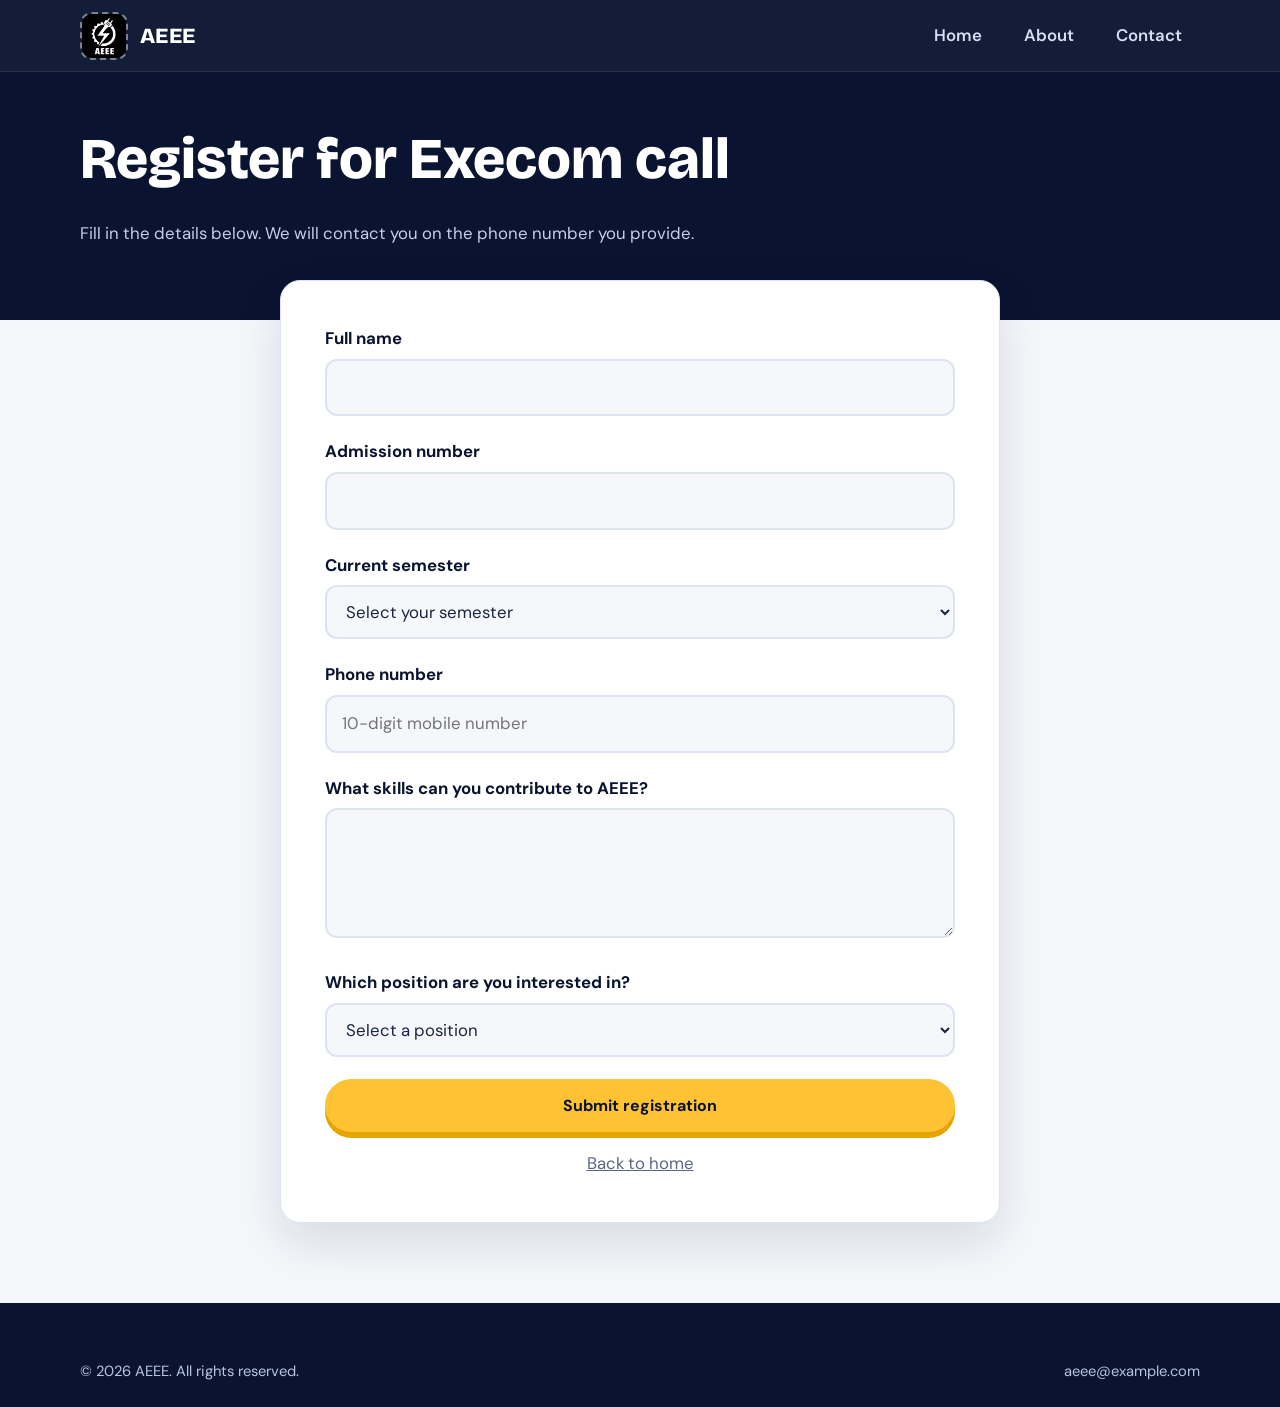
<file: register.html>
<!DOCTYPE html>
<html lang="en">
<head>
  <meta charset="UTF-8">
  <meta name="viewport" content="width=device-width, initial-scale=1">
  <title>AEEE | Execom Registration</title>
  <meta name="description" content="Register for the AEEE Execom call.">
  <link rel="icon" href="images/favicon.svg" type="image/svg+xml">
  <link rel="preconnect" href="https://fonts.googleapis.com">
  <link rel="preconnect" href="https://fonts.gstatic.com" crossorigin>
  <link href="https://fonts.googleapis.com/css2?family=Bricolage+Grotesque:opsz,wght@12..96,700;12..96,800&family=DM+Sans:wght@400;500;700&display=swap" rel="stylesheet">
  <link rel="stylesheet" href="style.css">
</head>
<body>
  <a class="skip-link" href="#form-title">Skip to form</a>

  <header class="site-header">
    <div class="container header-inner">
      <a class="brand" href="index.html#home" aria-label="AEEE home">
        <span class="logo-slot"><img src="logo.jpeg" alt="AEEE logo"></span>
        <span class="brand-name">AEEE</span>
      </a>
      <button class="nav-toggle" aria-label="Toggle menu" aria-expanded="false" aria-controls="nav-links">
        <span></span><span></span><span></span>
      </button>
      <nav aria-label="Main">
        <ul class="nav-links" id="nav-links">
          <li><a href="index.html#home">Home</a></li>
          <li><a href="index.html#about">About</a></li>
          <li><a href="index.html#contact">Contact</a></li>
        </ul>
      </nav>
    </div>
  </header>

  <main>
    <section class="page-head">
      <div class="container">
        <h1 id="form-title">Register for Execom call</h1>
        <p>Fill in the details below. We will contact you on the phone number you provide.</p>
      </div>
    </section>

    <section class="form-wrap">
      <div class="container">
        <form class="form-card" id="execom-form" novalidate>
          <div class="form-status" id="form-status" role="status" aria-live="polite"></div>

          <div class="field">
            <label for="fullName">Full name</label>
            <input type="text" id="fullName" name="fullName" autocomplete="name" required>
            <div class="error-msg">Enter your full name.</div>
          </div>

          <div class="field">
            <label for="admissionNumber">Admission number</label>
            <input type="text" id="admissionNumber" name="admissionNumber" required>
            <div class="error-msg">Enter your admission number.</div>
          </div>

          <div class="field">
            <label for="semester">Current semester</label>
            <select id="semester" name="semester" required>
              <option value="" selected disabled>Select your semester</option>
              <option>S1</option>
              <option>S3</option>
              <option>S5</option>
              <option>S7</option>
            </select>
            <div class="error-msg">Select your current semester.</div>
          </div>

          <div class="field">
            <label for="phone">Phone number</label>
            <input type="tel" id="phone" name="phone" inputmode="numeric" autocomplete="tel" placeholder="10-digit mobile number" required>
            <div class="error-msg">Enter a valid 10-digit phone number.</div>
          </div>

          <div class="field">
            <label for="skills">What skills can you contribute to AEEE?</label>
            <textarea id="skills" name="skills" required></textarea>
            <div class="error-msg">Tell us about your skills.</div>
          </div>

          <div class="field">
            <label for="position">Which position are you interested in?</label>
            <select id="position" name="position" required>
              <option value="" selected disabled>Select a position</option>
              <option>Joint Secretary</option>
              <option>Treasurer</option>
              <option>Media Head</option>
              <option>Design Head</option>
              <option>Tech Head</option>
              <option>Program Coordinator</option>
              <option>Documentation</option>
            </select>
            <div class="error-msg">Select a position.</div>
          </div>

          <!-- Spam trap: real visitors never see or fill this -->
          <div class="hp" aria-hidden="true">
            <label>Leave blank <input type="text" name="website" tabindex="-1" autocomplete="off"></label>
          </div>

          <button type="submit" class="btn btn-primary" id="submit-btn">Submit registration</button>
          <a class="back-link" href="index.html#home">Back to home</a>
        </form>
      </div>
    </section>
  </main>

  <footer class="site-footer">
    <div class="container">
      <div class="footer-bottom" style="border-top:0;margin-top:0;padding-top:0">
        <span>&copy; <span id="year">2026</span> AEEE. All rights reserved.</span>
        <span><a href="mailto:aeee@example.com">aeee@example.com</a></span>
      </div>
    </div>
  </footer>

  <script src="main.js"></script>
  <script src="register.js"></script>
</body>
</html>
</file>
<file: style.css>
/* ===== Design tokens ===== */
:root {
  --ink: #0A1430;
  --ink-2: #14264F;
  --paper: #F5F7FB;
  --white: #FFFFFF;
  --volt: #FFC233;
  --volt-dark: #E5A400;
  --cyan: #19B5D8;
  --text: #1B2440;
  --muted: #5B6585;
  --line: #DDE3F0;
  --danger: #C62F3B;
  --ok: #1B8A5A;
  --radius: 14px;
  --font-head: "Bricolage Grotesque", "Segoe UI", system-ui, sans-serif;
  --font-body: "DM Sans", "Segoe UI", system-ui, sans-serif;
  --header-h: 72px;
}
*, *::before, *::after { box-sizing: border-box; }
html { scroll-behavior: smooth; scroll-padding-top: calc(var(--header-h) + 12px); }
body { margin: 0; font-family: var(--font-body); color: var(--text); background: var(--paper); line-height: 1.65; font-size: 1.05rem; }
img { max-width: 100%; display: block; }
a { color: inherit; }
h1, h2, h3 { font-family: var(--font-head); line-height: 1.1; margin: 0 0 .5em; color: var(--ink); }
:focus-visible { outline: 3px solid var(--cyan); outline-offset: 3px; border-radius: 6px; }
.container { width: min(1120px, 92%); margin-inline: auto; }
.skip-link { position: absolute; left: -999px; top: 8px; background: var(--volt); color: var(--ink); padding: 8px 14px; border-radius: 8px; z-index: 200; }
.skip-link:focus { left: 8px; }

/* ===== Buttons ===== */
.btn { display: inline-block; font: 700 1rem var(--font-body); padding: 14px 28px; border-radius: 999px; border: 2px solid transparent; text-decoration: none; cursor: pointer; transition: transform .15s ease, background .2s ease, box-shadow .2s ease; }
.btn-primary { background: var(--volt); color: var(--ink); box-shadow: 0 6px 0 var(--volt-dark); }
.btn-primary:hover { transform: translateY(2px); box-shadow: 0 4px 0 var(--volt-dark); }
.btn-primary:active { transform: translateY(6px); box-shadow: 0 0 0 var(--volt-dark); }
.btn-ghost { border-color: rgba(255,255,255,.5); color: var(--white); }
.btn-ghost:hover { background: rgba(255,255,255,.12); }
.btn[disabled] { opacity: .6; cursor: not-allowed; }

/* ===== Header ===== */
.site-header { position: sticky; top: 0; z-index: 100; height: var(--header-h); background: rgba(10,20,48,.96); backdrop-filter: blur(8px); border-bottom: 1px solid rgba(255,255,255,.08); }
.header-inner { height: 100%; display: flex; align-items: center; justify-content: space-between; gap: 16px; }
.brand { display: flex; align-items: center; gap: 12px; text-decoration: none; color: var(--white); }
/* LOGO SPACE: replace .logo-slot contents with <img src="images/logo.png" alt="AEEE logo"> */
.logo-slot { width: 48px; height: 48px; border: 2px dashed rgba(255,255,255,.45); border-radius: 12px; display: grid; place-items: center; font: 700 .65rem var(--font-body); color: rgba(255,255,255,.65); text-align: center; line-height: 1.1; overflow: hidden; }
.logo-slot img { width: 100%; height: 100%; object-fit: contain; }
.brand-name { font: 800 1.35rem var(--font-head); letter-spacing: .02em; }
.nav-links { display: flex; align-items: center; gap: 6px; list-style: none; margin: 0; padding: 0; }
.nav-links a { display: block; padding: 10px 18px; border-radius: 999px; color: #D7DEF2; text-decoration: none; font-weight: 600; transition: background .2s, color .2s; }
.nav-links a:hover, .nav-links a.active { background: rgba(255,255,255,.1); color: var(--white); }
.nav-toggle { display: none; background: none; border: 0; padding: 10px; cursor: pointer; }
.nav-toggle span { display: block; width: 26px; height: 3px; background: var(--white); margin: 5px 0; border-radius: 2px; transition: transform .25s, opacity .2s; }
.nav-toggle[aria-expanded="true"] span:nth-child(1) { transform: translateY(8px) rotate(45deg); }
.nav-toggle[aria-expanded="true"] span:nth-child(2) { opacity: 0; }
.nav-toggle[aria-expanded="true"] span:nth-child(3) { transform: translateY(-8px) rotate(-45deg); }

/* ===== Hero ===== */
.hero { background: radial-gradient(1200px 500px at 85% 20%, #1B3570 0%, transparent 60%), var(--ink); color: var(--white); padding: clamp(48px, 8vw, 96px) 0; overflow: hidden; }
.hero-grid { display: grid; grid-template-columns: 1.1fr .9fr; gap: clamp(24px, 5vw, 64px); align-items: center; }
.hero h1 { color: var(--white); font-size: clamp(2.6rem, 6.4vw, 5rem); font-weight: 800; letter-spacing: -.02em; }
.hero p { color: #C5CFEA; max-width: 52ch; font-size: 1.15rem; }
.hero-actions { display: flex; flex-wrap: wrap; gap: 16px; margin-top: 32px; }
.hero-art img { width: 100%; border-radius: 28px; box-shadow: 0 30px 60px rgba(0,0,0,.4); animation: rise .9s ease both; }
@keyframes rise { from { opacity: 0; transform: translateY(24px); } to { opacity: 1; transform: none; } }

/* ===== Sections ===== */
.section { padding: clamp(56px, 8vw, 96px) 0; }
.section-title { font-size: clamp(2rem, 4vw, 3rem); font-weight: 800; }
.section-lead { color: var(--muted); max-width: 60ch; margin-bottom: 40px; }

/* About */
.about-grid { display: grid; grid-template-columns: 1fr 1fr; gap: clamp(24px, 5vw, 64px); align-items: start; }
.pillars { display: grid; gap: 16px; }
.pillar { background: var(--white); border-left: 6px solid var(--volt); border-radius: 0 var(--radius) var(--radius) 0; padding: 18px 22px; }
.pillar:nth-child(2) { border-color: var(--cyan); }
.pillar:nth-child(3) { border-color: var(--ink-2); }
.pillar h3 { font-size: 1.2rem; margin-bottom: .2em; }
.pillar p { margin: 0; color: var(--muted); }

/* Register band */
.register { background: var(--volt); }
.register-inner { display: flex; flex-wrap: wrap; align-items: center; justify-content: space-between; gap: 28px; }
.register h2 { font-size: clamp(2rem, 4.4vw, 3.2rem); font-weight: 800; margin-bottom: .2em; }
.register p { margin: 0; max-width: 56ch; color: #3A3000; font-weight: 500; }
.register .btn { background: var(--ink); color: var(--white); box-shadow: 0 6px 0 #000; }
.register .btn:hover { transform: translateY(2px); box-shadow: 0 4px 0 #000; }

/* Contact */
.contact-grid { display: grid; grid-template-columns: repeat(3, 1fr); gap: 20px; }
.contact-card { background: var(--white); border: 1px solid var(--line); border-radius: var(--radius); padding: 26px; }
.contact-card h3 { font-size: 1.1rem; }
.contact-card p, .contact-card a { margin: 0; color: var(--muted); overflow-wrap: anywhere; }
.contact-card a:hover { color: var(--ink); }

/* ===== Footer ===== */
.site-footer { background: var(--ink); color: #B9C4E3; padding: 56px 0 24px; }
.footer-grid { display: grid; grid-template-columns: 1.4fr 1fr 1fr; gap: 40px; }
.site-footer h3 { color: var(--white); font-size: 1.1rem; }
.site-footer ul { list-style: none; margin: 0; padding: 0; }
.site-footer li { margin-bottom: 8px; }
.site-footer a { text-decoration: none; }
.site-footer a:hover { color: var(--volt); }
.footer-bottom { border-top: 1px solid rgba(255,255,255,.12); margin-top: 36px; padding-top: 20px; font-size: .92rem; display: flex; flex-wrap: wrap; justify-content: space-between; gap: 8px; }

/* ===== Registration page ===== */
.page-head { background: var(--ink); color: var(--white); padding: 56px 0 72px; }
.page-head h1 { color: var(--white); font-size: clamp(2.2rem, 5vw, 3.6rem); font-weight: 800; }
.page-head p { color: #C5CFEA; max-width: 56ch; margin: 0; }
.form-wrap { margin-top: -40px; padding-bottom: 80px; }
.form-card { background: var(--white); border: 1px solid var(--line); border-radius: 20px; padding: clamp(22px, 4vw, 44px); max-width: 720px; margin-inline: auto; box-shadow: 0 20px 50px rgba(10,20,48,.12); }
.field { margin-bottom: 22px; }
.field label { display: block; font-weight: 700; margin-bottom: 6px; color: var(--ink); }
.field .hint { font-weight: 400; color: var(--muted); font-size: .92rem; }
.field input, .field select, .field textarea { width: 100%; font: inherit; color: var(--text); padding: 13px 15px; background: var(--paper); border: 2px solid var(--line); border-radius: 12px; transition: border-color .2s, background .2s; }
.field textarea { min-height: 130px; resize: vertical; }
.field input:focus, .field select:focus, .field textarea:focus { outline: none; border-color: var(--cyan); background: var(--white); }
.field.invalid input, .field.invalid select, .field.invalid textarea { border-color: var(--danger); }
.error-msg { display: none; color: var(--danger); font-size: .9rem; margin-top: 6px; }
.field.invalid .error-msg { display: block; }
.hp { position: absolute; left: -9999px; height: 0; overflow: hidden; }
.form-status { display: none; padding: 16px 18px; border-radius: 12px; margin-bottom: 22px; font-weight: 600; }
.form-status.ok { display: block; background: #E3F6EC; color: var(--ok); }
.form-status.err { display: block; background: #FCE8EA; color: var(--danger); }
.form-card .btn { width: 100%; }
.back-link { display: inline-block; margin-top: 18px; text-align: center; width: 100%; color: var(--muted); }

/* ===== Responsive ===== */
@media (max-width: 900px) {
  .hero-grid, .about-grid, .footer-grid { grid-template-columns: 1fr; }
  .contact-grid { grid-template-columns: 1fr; }
  .hero-art { order: -1; max-width: 460px; }
}
@media (max-width: 760px) {
  .nav-toggle { display: block; }
  .nav-links { position: absolute; top: var(--header-h); left: 0; right: 0; flex-direction: column; align-items: stretch; background: var(--ink); padding: 12px 4%; border-bottom: 1px solid rgba(255,255,255,.1); display: none; }
  .nav-links.open { display: flex; }
  .nav-links a { padding: 14px 16px; }
}
@media (prefers-reduced-motion: reduce) {
  html { scroll-behavior: auto; }
  *, *::before, *::after { animation: none !important; transition: none !important; }
}
</file>
